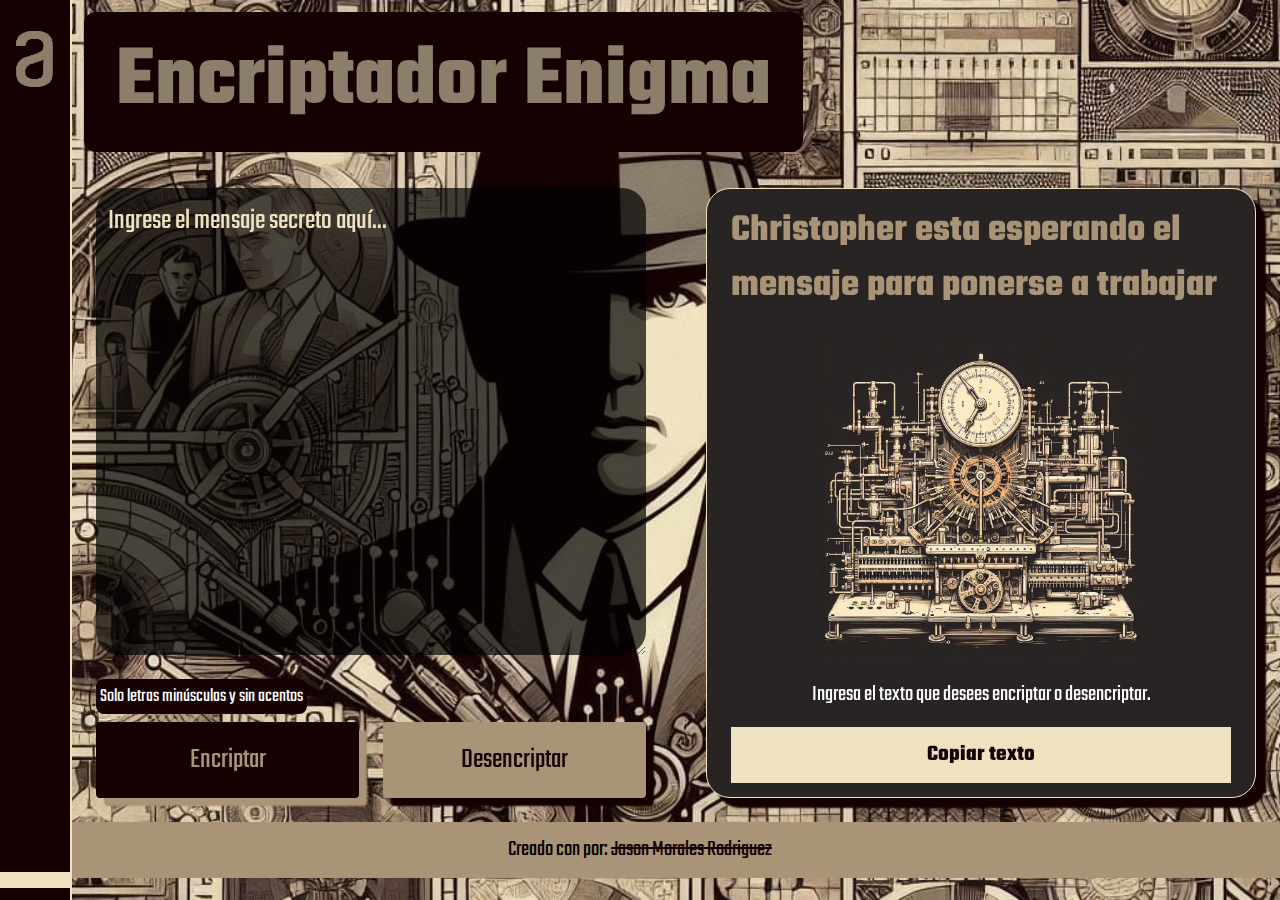
<file: index.html>
<!DOCTYPE html>
<html lang="es">
  <head>
    <meta charset="UTF-8" />
    <meta name="viewport" content="width=device-width, initial-scale=1.0" />
    <title>Encriptador Enigma</title>
    <meta
      name="description"
      content="Codifica y decodifica texto utilizando el encriptador Alura. Protege tus mensajes con nuestro exclusivo método de codificación o descifra textos encriptados de manera sencilla. ¡Descubre la potencia del codificador Alura ahora!"
    />
    <meta name="keywords" content="codificación, decodificación, texto, codificador Alura, encriptado, mensajes seguros">
    <meta name="author" content="Jason Morales Rodriguez">
    <meta name="robots" content="index, follow">
    <meta name="theme-color" content="#140001" />
    <link rel="icon" href="assets/logo-enigma.png" type="image/png">

    <!--Etiquetas para redes sociales-->

    <meta property="og:title" content="Encriptador Enigma">
    <meta property="og:description" content="Codifica y decodifica texto utilizando el encriptador Alura. Protege tus mensajes con nuestro exclusivo método de codificación o descifra textos encriptados de manera sencilla. ¡Descubre la potencia del codificador Alura ahora!">

    <!--Etiquetas de estilos-->

    <link rel="stylesheet" href="style.css">
    <link rel="stylesheet" href="styles/header-styles.css">
    <link rel="stylesheet" href="styles/comandos-styles.css">
    <link rel="stylesheet" href="styles/resultados-styles.css">
    <link rel="stylesheet" href="styles/footer-styles.css">
    
    <!--Librerias y recursos-->
    <link rel="stylesheet" href="https://cdnjs.cloudflare.com/ajax/libs/font-awesome/6.5.1/css/all.min.css" integrity="sha512-DTOQO9RWCH3ppGqcWaEA1BIZOC6xxalwEsw9c2QQeAIftl+Vegovlnee1c9QX4TctnWMn13TZye+giMm8e2LwA==" crossorigin="anonymous" referrerpolicy="no-referrer" />
    <link rel="preconnect" href="https://fonts.googleapis.com">
    <link rel="preconnect" href="https://fonts.gstatic.com" crossorigin>
    <link href="https://fonts.googleapis.com/css2?family=Teko:wght@300;400;500;600;700&display=swap" rel="stylesheet">

  </head>
  <body class="body">
    
    <div class="background"></div>
    
    <header class="header">
      <figure> 
        <img class="header__logo" src="assets/pruebasinFondo.svg" alt="Logo de la compañia alura"/>
      </figure>
      <ul class="header__links">
        <li class="header__link">
          <a href="https://github.com/JasonMrR" target="_blank">
            <i class="fa-brands fa-square-github"></i>
          </a>
        </li>
        <li class="header__link">
          <a href="https://www.linkedin.com/in/jason-morales-rodriguez-689a6427a" target="_blank">
            <i class="fa-brands fa-linkedin"></i>
          </a>
        </li>
      </ul>
    </header>
    
    <main class="main">
      <h1 class="main__title">Encriptador Enigma</h1>
      <section class="sections">
        <section class="section__comandos">
          <textarea id="mensajeSecreto" class="comandos__mensaje" placeholder="Ingrese el mensaje secreto aquí..."></textarea>
          <div class="comandos__botones">
            <span><i class="fa-solid fa-circle-info"></i> Solo letras minúsculas y sin acentos</span>
            <div class="botones">
              <input id="btnEncriptar" class="boton boton__encriptar" type="button" class="comando__encriptar" value="Encriptar"/>
              <input id="btnDesencriptar" class="boton boton__desencriptar" type="button" class="comando__encriptar" value="Desencriptar"/>
            </div>
          </div>
        </section>
        <section id="resultados" class="section__resultados">
          <div class="resultados__mensaje">
            <div>
              <h1 class="resultados__titulo">Christopher esta esperando el mensaje para ponerse a trabajar</h1>
              <div id="barraDeCarga" class="barra-de-carga"></div>
            </div>
            <div class="resultados__contenedor-imagen">
              <figure class="resultados__imagen">
                <img src="assets/maquita-christopher.jpeg" alt="Maquina christopher creada por Turing" />
              </figure>
              <div class="container__etiqueta">
                <span id="txtResultados" class="resultados__etiqueta">Ingresa el texto que desees encriptar o desencriptar.</span>
              </div>
            </div>
            <input id="btnCopiar" class="boton__copiar" type="button" value="Copiar texto" disabled/>
          </div>
        </section>
      </section>
    </main>
    
    <footer class="footer">
      <p>Creado con <i class="fa-solid fa-heart"></i> por: <a href="https://www.linkedin.com/in/jason-morales-rodriguez-689a6427a" target="_blank">
        Jason Morales Rodriguez
      </a></p>
    </footer>

    <script type="module" src="app.js"></script>

  </body>
</html>
</file>
<file: style.css>
:root {
  --color-primario: #140001;
  --color-secundario: #efe2c0;
  --color-terciario: #a99477;
  --color-auxiliar: #282423;
  --texto-sm: 1rem;
  --texto-md: 1.2rem;
  --texto-lg: 1.4rem;
  --texto-xl: 1.8rem;
  --texto-xxl: 2.4rem;
  --texto-xxxl: 3.2rem;
}

* {
  margin: 0;
  padding: 0;
  font-family: 'Teko', sans-serif;
  scroll-behavior: smooth;
}

html{
  box-sizing: border-box;
}

.body {
  display: flex;
  flex-direction: column;
  justify-content: space-between;
  width: 100%;
}

.background {
  width: 100%;
  height: 100dvh;
  z-index: -1;
  position: fixed;
  top: 0;
  left: 0;
  background-image: url("assets/Background.jpeg");
  background-position: center;
  background-repeat: no-repeat;
  background-size: cover;
}

.main{
  min-height: calc(100dvh - 120px);
  margin-left: 72px;
  display: flex;
  flex-direction: column;
  justify-self: center;
  justify-content: center;
}

.main__title{ 
  width: max-content;
  margin: 12px;
  padding: 8px 32px;
  font-size: 5.4rem;
  color: #8b7e6b;
  text-shadow: black;
  font-weight: bolder;
  background-color: var(--color-primario);
  border-radius: 12px;
}

.sections {
  display: flex;
  justify-content: space-between;
  gap: 12px
}

@media (width < 1200px) {
  .main {
    margin-left: 0px;
  }
}

@media (width < 850px) {
  .body {
    height: fit-content;
  }
  .main {
    height: fit-content;
  }
  .sections {
    flex-direction: column;
    padding: 0 12px;
  }
  .main__title {
    margin: 0;
    margin-top: 12px;
    align-self: center;
    font-size: var(--texto-xxl);
  }
}


@media (width < 350px) {
  .main__title {
    font-size: var(--texto-xl);
  }
}
</file>
<file: styles/header-styles.css>
.header {
  position: fixed;
  top: 0;
  width: 70px;
  height: 100dvh;
  background-color: var(--color-primario);
  border-right: 2px solid var(--color-secundario);
  overflow: hidden;
  display: flex;
  justify-content: space-between;
  flex-direction: column;
  z-index: 999;
}

.header figure {
  width: 100%;
  margin-top: 24px;
}

.header__logo {
  width: 100%;
  object-fit: cover;
  transform: scale(2);
}

.header__links{
  background-color: var(--color-secundario);
  text-align: center;
  margin-bottom: 12px;
  list-style: none;
}

.header__link {
  padding: 4px 0;
  transition: 0.2s ease-in-out;
  
}

.header__link a {
  font-size: var(--texto-xxl);
  text-decoration: none;
  color: black;
  padding: 0;
  display: flex;
  align-items: center;
  justify-content: center;
}

.header__link:hover{
  transform: scale(1.05);
}


@media  (width < 1200px) {
  .header {
    position: sticky;
    width: 100%;
    height: 70px;
    flex-direction: row;
    border: none;
    border-bottom:  2px solid var(--color-secundario);
  }  
  .header figure {
    width: 70px;
    height: 100%;
    margin-top: 0;
  }

  .header__logo {
    width: 100%;
    object-fit: fill;
    transform: scale(1.5);
  }

  .header__links{
    background-color: transparent;
    text-align: center;
    display: flex;
    justify-content: center;
    align-items: center;
    margin-bottom: 0;
  }

  .header__link a {
    font-size: var(--texto-xxl);
    color: var(--color-secundario);
    padding: 0;
  }
  
  .header__link:hover{
    transform: none;
    filter: none;
  }

  .header__link a:first-child{
    margin-right: 8px;
  }
}
</file>
<file: styles/comandos-styles.css>
.section__comandos {
  display: flex;
  justify-content:space-between;
  flex-direction: column;
  margin: 24px;
  width: 50%;
  max-width: 600px;
}

.comandos__mensaje {
  height: 100%;
  margin-bottom: 24px;
  color: var(--color-secundario);
  font-size: var(--texto-xl);
  background-color: rgba(1, 1, 1, 0.70);
  border: none;
  border-radius: 24px;
  padding: 12px;
}
.comandos__mensaje::placeholder{
  color: var(--color-secundario);
}

.comandos__botones{
  display: flex;
  flex-direction: column;
}

.botones{
  margin-top: 8px;
  display: flex;
  gap: 24px;
}

.comandos__botones span {
  font-size: var(--texto-md);
  border-radius: 8px;
  padding: 4px;
  width: max-content;
  background-color: var(--color-primario);
  color: white;
}

.botones .boton {
  border-radius: 4px;
  width: clamp(200px, 100%, 320px);
  font-size: var(--texto-xl);
  padding: 14px;
  transition: 0.3s ease-in;
}

.botones .boton:hover {
  filter: brightness(150%);
}

.boton__encriptar {
  color: var(--color-terciario);
  border: 3px solid var(--color-primario);
  background-color: var(--color-primario);
  box-shadow: 8px 8px 2px var(--color-terciario);
}

.boton__desencriptar {
  color: var(--color-primario);
  border: 3px solid var(--color-terciario);
  background-color: var(--color-terciario);
  box-shadow: 8px 8px 2px var(--color-primario);
}


@media (width < 850px) {
  .section__comandos {
    width: 100%;
    max-width: none;
    margin: 0px;
    margin-top: 12px;
    height: calc(100svh - 200px);
  }
  .comandos__mensaje {
    font-size: var(--texto-md);
    background-color: rgba(1, 1, 1, 0.60);
  }
  .botones{
    margin-top: 8px;
    display: flex;
    flex-direction: column;
    gap: 24px;
  }

  .botones .boton {
    width: 100%;
    padding: 12px;
    box-shadow: none;
  }
}
</file>
<file: styles/resultados-styles.css>
@keyframes loading {
  0% {
    width: 0%;
  }
  95% {
    width: 100%;
  }
  100% {
    width: 0%;
  }
}

.section__resultados {
  display: flex;
  justify-content:flex-end;
  margin: 24px;
  width: 50%;
  max-width: 600px;
}

.resultados__mensaje {
  padding: 14px 24px;
  background-color: var(--color-auxiliar);
  overflow: hidden;
  border-radius: 24px;
  display:flex;
  flex-direction: column;
  justify-content: space-between;
  box-shadow: 10px 10px 2px var(--color-primario);
  border: 1px solid var(--color-secundario);
}


.resultados__titulo {
  font-size: var(--texto-xxl);
  color: var(--color-terciario);
}

.barra-de-carga {
  width: 0%;
  height: 10px;
  margin: 8px 0;
  background-color: var(--color-secundario);
}

.cargando {
  animation: loading 2s ease-in-out 1;
}

.resultados__contenedor-imagen {
  width: 100%;
  display: flex;
  justify-content: center;
  flex-direction: column;
}

.resultados__imagen {
  width: 100%;
  max-width: 320px;
  align-self: center;
}

.resultados__imagen img {
  width: 100%;
}

.container__etiqueta{
  max-height: 120px;
  align-self: center;
  overflow: scroll;
  display: flex;
  justify-content: center;
  margin: 12px;
}

.resultados__etiqueta {
  color: white;
  font-size: var(--texto-lg);
  line-clamp: 1;
}

.boton__copiar {
  margin-top: 4px;
  width: 100%;
  font-weight: bold;
  font-size: var(--texto-lg);
  padding: 12px;
  transition: 0.3s ease-in;
  color: var(--color-primario);
  border: none;
  background-color: var(--color-secundario);
  cursor: pointer;

}

.boton__copiar:hover{
  filter: brightness(120%);
}


@media (width < 1200px) {
  .resultados__titulo {
    font-size: var(--texto-md);
    color: var(--color-terciario);
  }
}

@media (width < 850px) {
  .section__resultados {
    width: 100%;
    max-width: none;
    margin: 0px;
    margin-top: 100px;
    margin-bottom: 12px;
  }
  .resultados__mensaje {
    width: 100%;
    margin: 0;
    box-shadow: none;
  }
  .botones{
    margin-top: 8px;
    display: flex;
    flex-direction: column;
    gap: 24px;
  }

  .botones .boton {
    width: 100%;
  }
  .resultados__imagen {
    width: 100%;
    max-width: 100%;
    align-self: center;
  }
  .resultados__etiqueta {
    font-size: var(--texto-md);
  }
}
</file>
<file: styles/footer-styles.css>
.footer {
  width: 100%;
  background-color: var(--color-terciario);
  text-align: center;
  padding: 12px 0;
  font-size: var(--texto-lg);
  font-weight: 400;
  margin-bottom: 8px;
}

.footer a {
  color: var(--color-primario);
  text-decoration: underline;
  text-decoration-line: line-through;
  transition: 0.3s ease-in-out;
}

.footer a:hover {
  color: var(--color-secundario);
}

.footer i {
  color: #842c2c;
}
</file>
